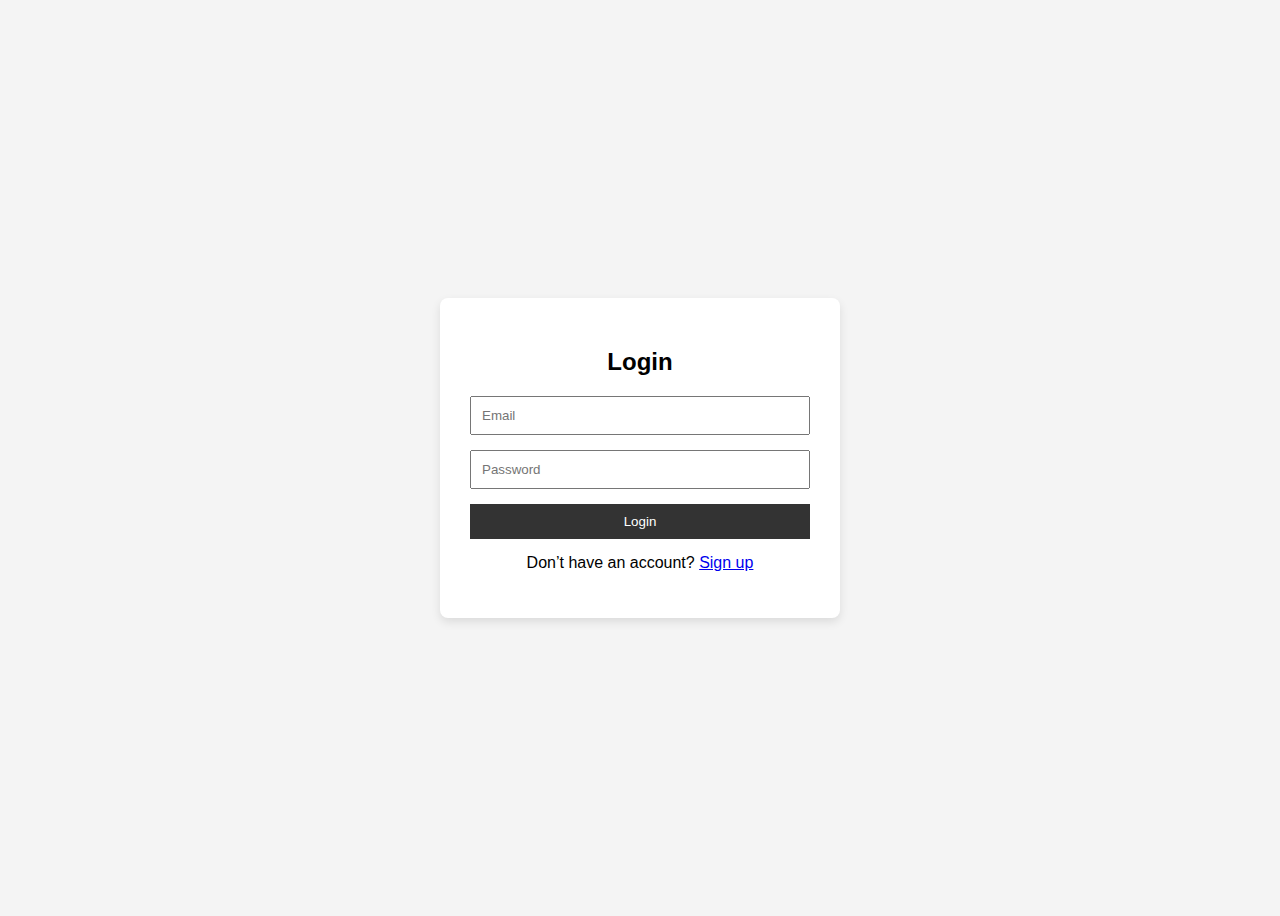
<file: E-CommerceApp/index.html>
<!--PRODUCT DASHBOARD PAGE-->
<!DOCTYPE html>
<html lang="en">
<head>
  <meta charset="UTF-8" />
  <meta name="viewport" content="width=device-width, initial-scale=1.0"/>
  <title>Store</title>

  <link rel="stylesheet" href="css/main.css">
  <link rel="stylesheet" href="css/store.css">
  <link rel="stylesheet" href="css/cart.css">
</head>
<body>

  <!-- HEADER -->
  <header class="header">
    <h1 class="logo">MyStore</h1>

    <div class="header-right">
      <span id="welcomeText"></span>

      <a href="cart.html" target="_blank" class="cart-icon" title="Cart">
        🛒 <span id="cartCount">0</span>
      </a>
     <button id="themeToggle" class="theme-toggle">
  <svg id="themeIcon" xmlns="http://www.w3.org/2000/svg" width="20" height="20" fill="currentColor" viewBox="0 0 24 24">
    <!-- Moon icon path by default -->
    <path id="iconPath" d="M21 12.79A9 9 0 1111.21 3a7 7 0 009.79 9.79z"/>
  </svg>
</button>


      <button id="logoutBtn">Logout</button>
    </div>
  </header>

  <!-- PRODUCTS -->
  <main class="products-container" id="productsContainer">
    <!-- Products will load here -->
  </main>

  <script src="js/products.js"></script>
  <script src="js/cart.js"></script>
  <script src="js/theme.js"></script>

</body>
</html>
</file>
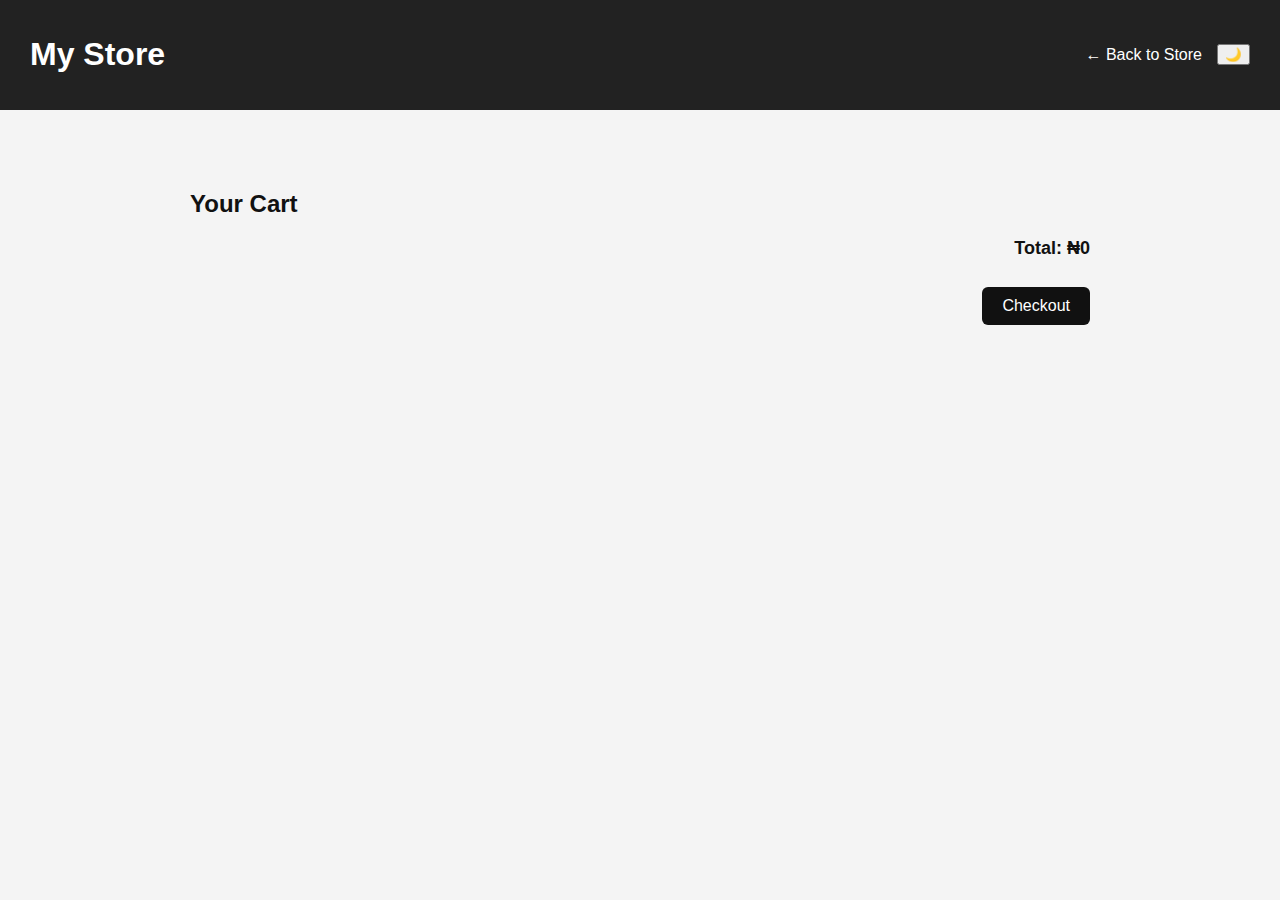
<file: E-CommerceApp/cart.html>
<!DOCTYPE html>
<html lang="en">
<head>
  <meta charset="UTF-8">
  <meta name="viewport" content="width=device-width, initial-scale=1.0">
  <title>Cart / Checklist</title>
  <link rel="stylesheet" href="css/main.css">
  <link rel="stylesheet" href="css/cart.css">
</head>
<body>
  <header class="header">
    <div class="header-left">
      <h1>My Store</h1>
    </div>
    <div class="header-right">
      <a href="index.html">← Back to Store</a>
      <button id="themeToggle" class="theme-toggle">🌙</button>
    </div>
  </header>

  <main class="cart-container">
    <h2>Your Cart</h2>
    <div id="cartItems">
      <!-- Cart items will be dynamically injected here -->
    </div>
    <div class="cart-summary">
      <p>Total: ₦<span id="cartTotal">0</span></p>
      <button class="checkoutBtn">Checkout</button>
    </div>
  </main>

  <script src="js/theme.js"></script>
  <script src="js/cartPage.js"></script>
</body>
</html>
</file>
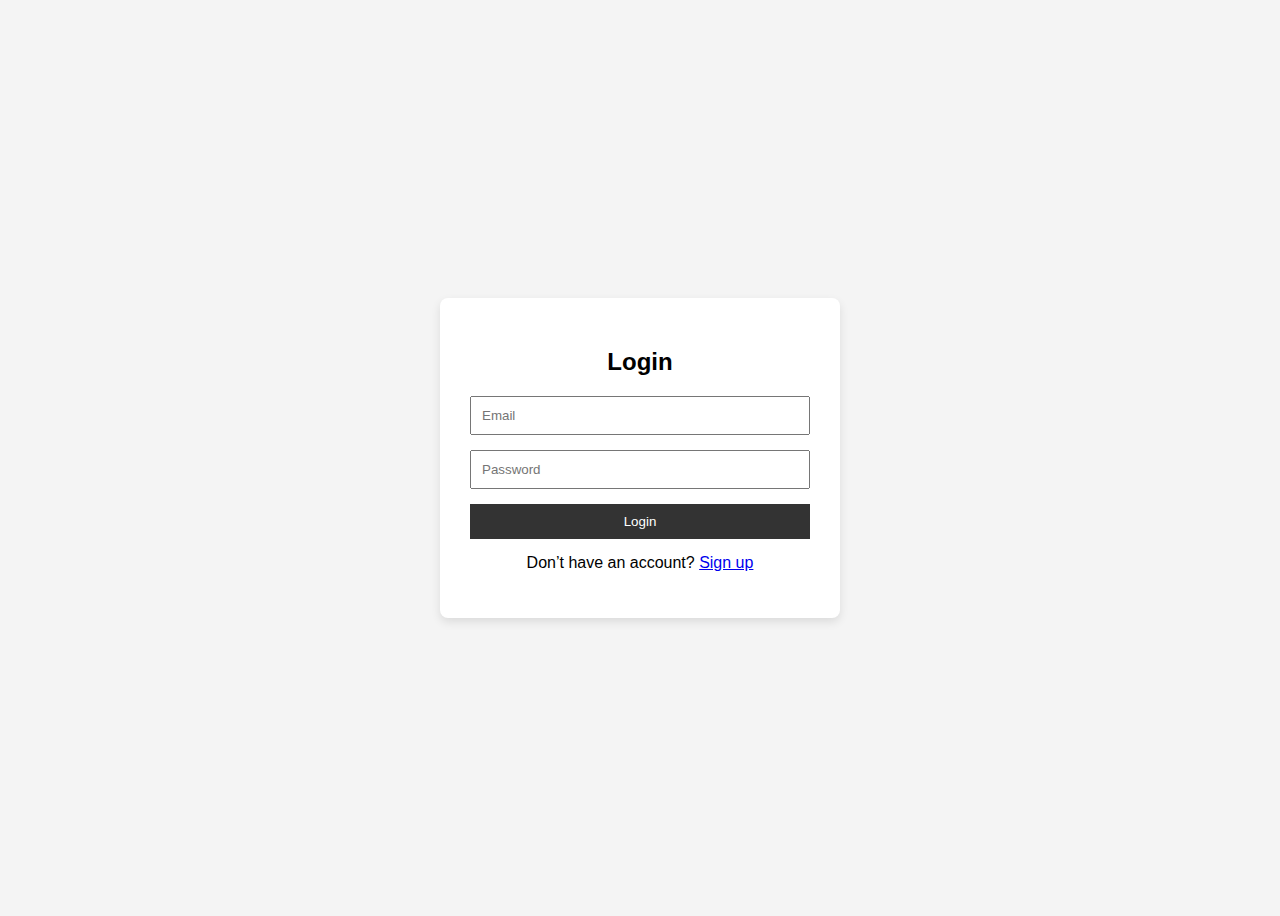
<file: E-CommerceApp/login.html>
<!DOCTYPE html>
<html lang="en">
<head>
  <meta charset="UTF-8" />
  <meta name="viewport" content="width=device-width, initial-scale=1.0"/>
  <title>Login</title>
  <link rel="stylesheet" href="css/auth.css">
</head>
<body>

  <div class="auth-container">
    <h2>Login</h2>

    <form id="loginForm">
      <input type="email" id="email" placeholder="Email" required />
      <input type="password" id="password" placeholder="Password" required />

      <button type="submit">Login</button>
    </form>

    <p>
      Don’t have an account?
      <a href="signup.html">Sign up</a>
    </p>
  </div>

  <script src="js/auth.js"></script>
</body>
</html>
</file>
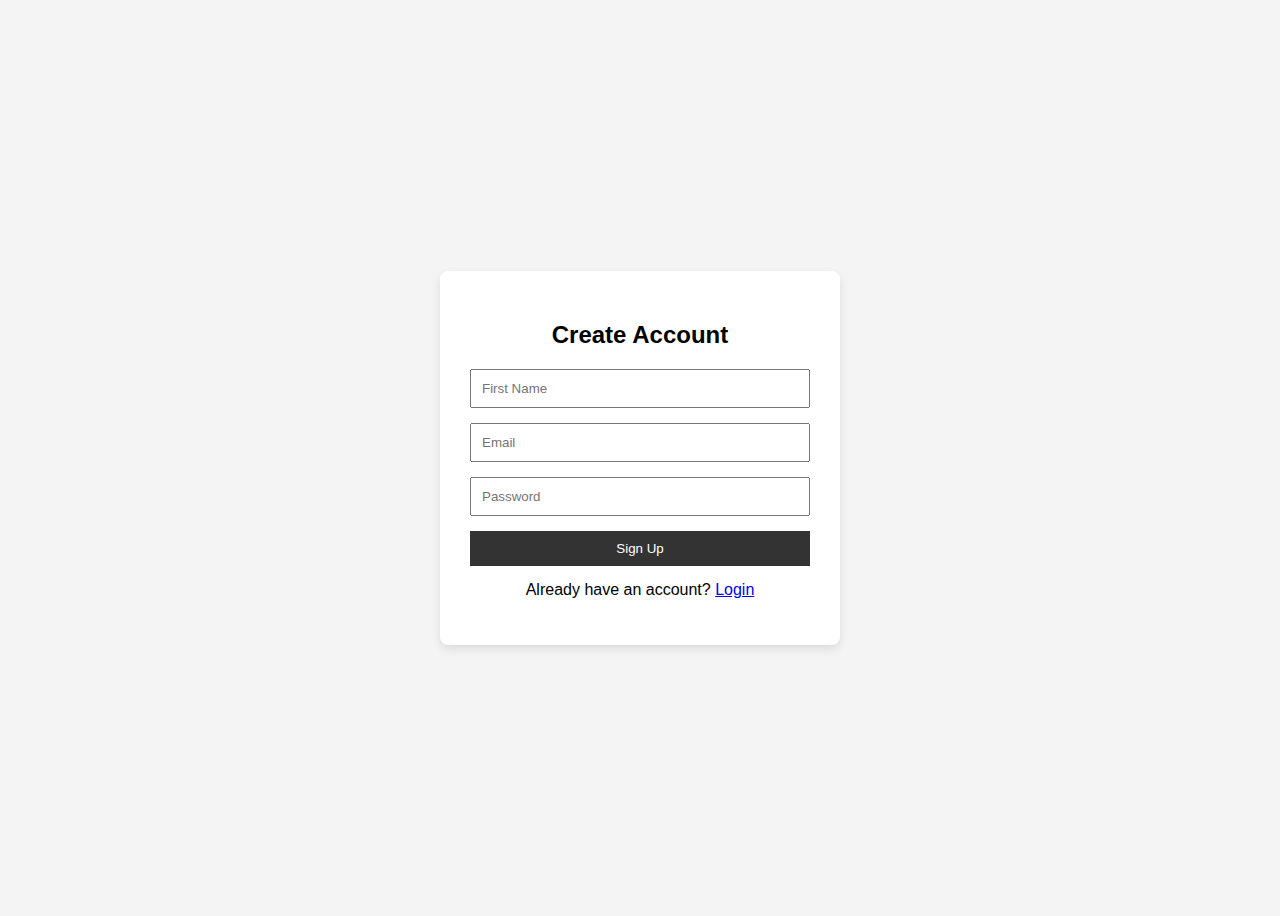
<file: E-CommerceApp/signup.html>
<!DOCTYPE html>
<html lang="en">
<head>
  <meta charset="UTF-8" />
  <meta name="viewport" content="width=device-width, initial-scale=1.0"/>
  <title>Sign Up</title>
  <link rel="stylesheet" href="css/auth.css">
</head>
<body>

  <div class="auth-container">
    <h2>Create Account</h2>

    <form id="signupForm">
      <input type="text" id="firstName" placeholder="First Name" required />
      <input type="email" id="email" placeholder="Email" required />
      <input type="password" id="password" placeholder="Password" required />

      <button type="submit">Sign Up</button>
    </form>

    <p>
      Already have an account?
      <a href="login.html">Login</a>
    </p>
  </div>

  <script src="js/auth.js"></script>
</body>
</html>
</file>
<file: E-CommerceApp/css/main.css>
:root {
  --bg-color: #f4f4f4;
  --card-bg: #ffffff;
  --text-color: #111111;
  --header-bg: #222222;    /* dark header in light theme */
  --header-text: #ffffff;   /* header text color */
  --accent: #111111;
}

body.dark {
  --bg-color: #121212;
  --card-bg: #1e1e1e;
  --text-color: #f1f1f1;
  --header-bg: #000000;    /* dark header in dark mode */
  --header-text: #ffffff;   /* header text in dark mode */
  --accent: #ffffff;
}





body {
  margin: 0;
  font-family: Arial, sans-serif;
  
  background: var(--bg-color);
  color: var(--text-color);
}

.header {
  display: flex;
  justify-content: space-between;
  align-items: center;
  padding: 15px 30px;
 background: var(--header-bg);
  color: var(--header-text);
}

.header a {
   color: var(--header-text);
  text-decoration: none;
  margin-left: 15px;
}

.header-right {
  display: flex;
  align-items: center;
  gap: 15px;
}

.header a:hover,
.product-actions button:hover {
  filter: brightness(0.85);
}


.cart-icon span {
  background: red;
  padding: 2px 6px;
  border-radius: 50%;
  font-size: 12px;
}

..theme-toggle {
  color: var(--header-text);
  background: transparent;
  border: none;
  font-size: 20px;
  cursor: pointer;
  line-height: 1;
}
.theme-toggle svg {
  display: block;
  width: 20px;
  height: 20px;
  fill: var(--header-text); /* makes icon color adapt to theme */
  transition: fill 0.25s ease;
}
</file>
<file: E-CommerceApp/css/store.css>
.product-card {
  background: var(--card-bg);  /* instead of #fff */
  border-radius: 14px;
  overflow: hidden;
  box-shadow: 0 8px 20px rgba(0,0,0,0.08);
  transition: transform 0.25s ease, box-shadow 0.25s ease;
}

.product-card:hover {
  transform: translateY(-6px);
  box-shadow: 0 16px 30px rgba(0,0,0,0.12);
}

/* IMAGE */
.product-image {
  background: var(--card-bg); /* instead of #f5f5f5 */
  height: 200px;
  display: flex;
  align-items: center;
  justify-content: center;
  padding: 10px;
}

.product-image img {
  width: 100%;
  height: 100%;
  object-fit: contain;
  padding: 10px;
}

/* INFO */
.product-info {
  padding: 15px;
  text-align: center;
}

.product-info h3 {
  font-size: 16px;
  margin-bottom: 8px;
}

.price {
  font-weight: bold;
  color: var(--text-color);  /* instead of #111 */
  margin-bottom: 12px;
}


/* ACTIONS */
.product-actions {
  display: flex;
  justify-content: center;
  align-items: center;
  gap: 12px;
}

.product-actions button {
  width: 34px;
  height: 34px;
  border-radius: 50%;
  border: none;
  background: var(--accent);  /* instead of #111 */
  color: var(--card-bg);      /* text contrasts card */

  font-size: 18px;
  cursor: pointer;
  transition: background 0.2s ease;
}

.product-actions button:hover {
  background: #333;
}

.qty {
  min-width: 20px;
  font-weight: bold;
}

.products-container {
  padding: 30px;
  display: grid;
  grid-template-columns: repeat(auto-fit, minmax(220px, 1fr));
  gap: 20px;
  background: var(--bg-color);  /* ensures dark mode shows behind grid */
}
body {
  margin: 0;
  font-family: Arial, sans-serif;
  background: var(--bg-color);
  color: var(--text-color);
  padding: 15px;  /* ensures dark theme is visible around the grid edges */
}
</file>
<file: E-CommerceApp/css/cart.css>
.cart-container {
  max-width: 900px;
  margin: 40px auto;
  padding: 20px;
  background: var(--bg-color);
  color: var(--text-color);
  border-radius: 12px;
}

.cart-item {
  display: flex;
  justify-content: space-between;
  align-items: center;
  padding: 12px 0;
  border-bottom: 1px solid rgba(0,0,0,0.1);
}

.cart-item:last-child {
  border-bottom: none;
}

.cart-item img {
  width: 60px;
  height: 60px;
  object-fit: contain;
  border-radius: 8px;
}

.cart-item-info {
  flex: 1;
  margin-left: 15px;
}

.cart-item-actions {
  display: flex;
  align-items: center;
  gap: 10px;
}

.cart-summary {
  text-align: right;
  margin-top: 20px;
  font-size: 18px;
  font-weight: bold;
}

.cart-summary button {
  margin-top: 10px;
  padding: 10px 20px;
  background: var(--accent);
  color: var(--card-bg);
  border: none;
  border-radius: 6px;
  cursor: pointer;
}

body.dark .cart-container {
  background: #1e1e1e;
}
.cart-actions button:hover {
  background: #555;
}


.checkoutBtn {
  margin-top: 15px;
  padding: 10px 25px;
  border: none;
  border-radius: 8px;
  background: var(--accent);
  color: var(--card-bg);
  font-size: 16px;
  cursor: pointer;
  transition: background 0.3s ease;
}

.checkoutBtn:hover {
  background: #555;
}

/* Responsive */
@media (max-width: 600px) {
  .cart-item {
    flex-direction: column;
    align-items: flex-start;
  }

  .cart-item img {
    width: 100%;
    height: auto;
  }
}
</file>
<file: E-CommerceApp/css/auth.css>
* {
  box-sizing: border-box;
  font-family: Arial, sans-serif;
}

body {
  background: #f4f4f4;
  height: 100vh;
  display: flex;
  justify-content: center;
  align-items: center;
}

.auth-container {
  background: #fff;
  padding: 30px;
  width: 100%;
  max-width: 400px;
  border-radius: 8px;
  box-shadow: 0 4px 10px rgba(0,0,0,0.1);
}

.auth-container h2 {
  text-align: center;
  margin-bottom: 20px;
}

.auth-container input {
  width: 100%;
  padding: 10px;
  margin-bottom: 15px;
}

.auth-container button {
  width: 100%;
  padding: 10px;
  background: #333;
  color: #fff;
  border: none;
  cursor: pointer;
}

.auth-container button:hover {
  background: #555;
}

.auth-container p {
  text-align: center;
  margin-top: 15px;
}
</file>
